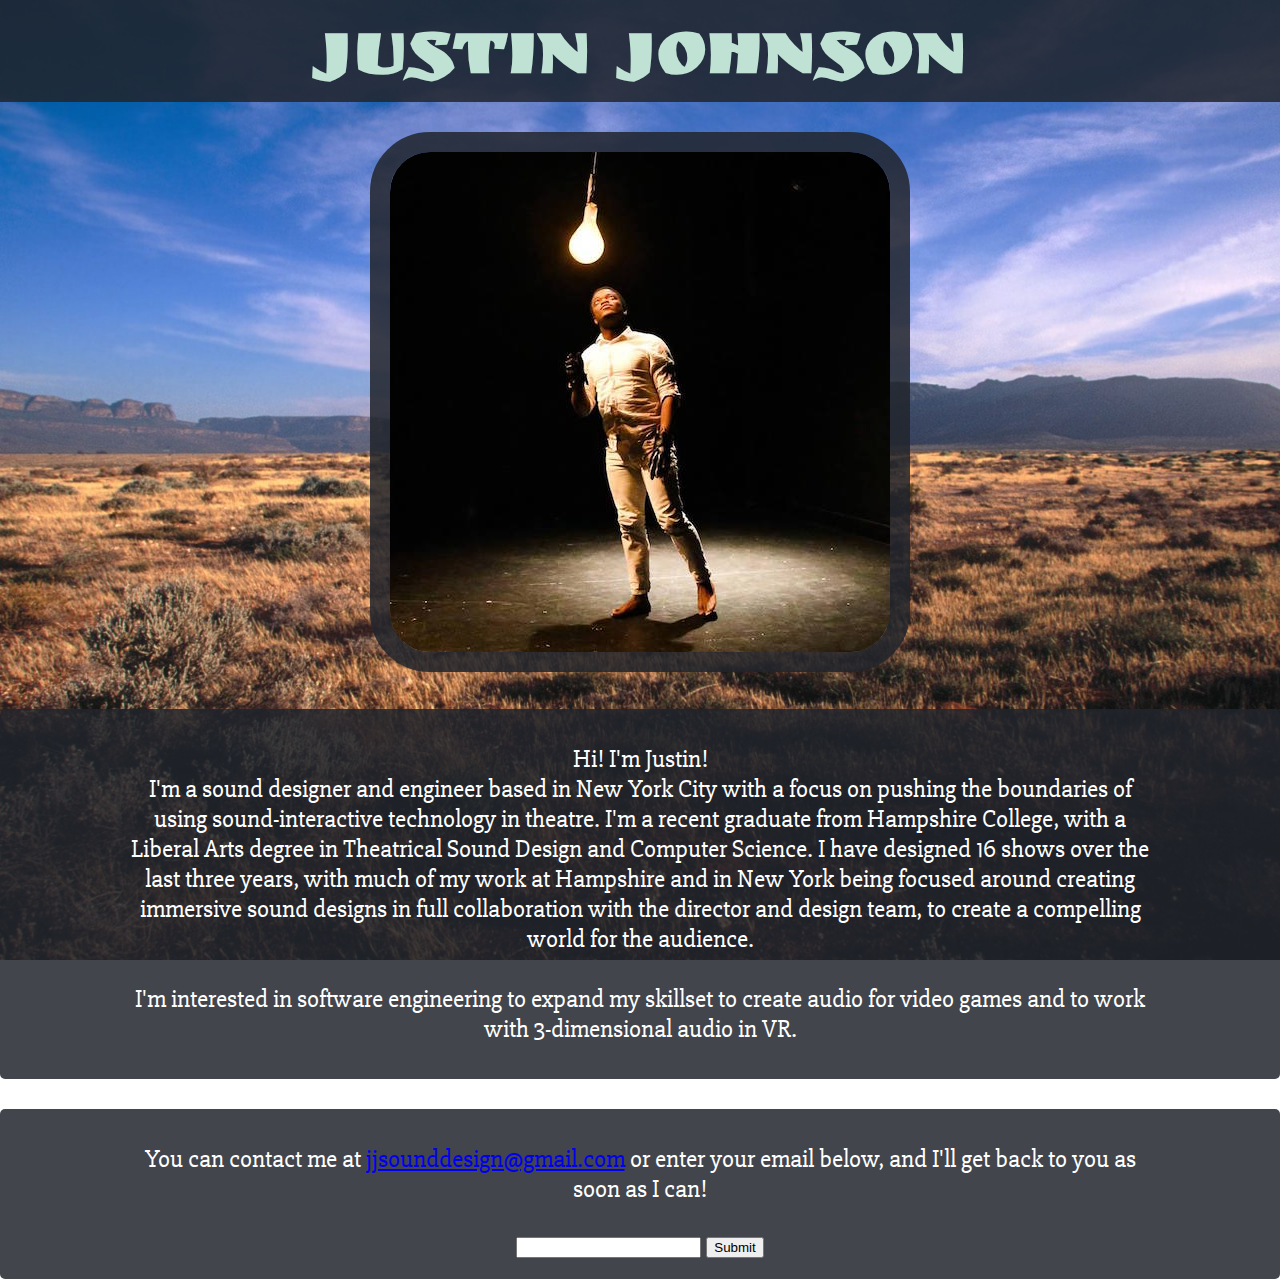
<file: GA WDI Application Project/index.html>
<!DOCTYPE html>
<head>
	<title>Hi! I'm Justin!</title>
	<link href="https://fonts.googleapis.com/css?family=Ruslan+Display|Slabo+27px" rel="stylesheet">
	<link rel="stylesheet" href="styles.css"/>
	<script src="http://ajax.googleapis.com/ajax/libs/jquery/1.8.0/jquery.min.js"></script>
	<script src="script.js"></script>  
</head>
<body>
	<header>
	    <h1>Justin Johnson</h1>
	</header>
	<img src="artsy.jpg">

	<div class="about">
		<p>Hi! I'm Justin!<br/>
			I'm a sound designer and engineer based in New York City with a focus on pushing the boundaries of using sound-interactive technology in theatre. I'm a recent graduate from Hampshire College, with a Liberal Arts degree in Theatrical Sound Design and Computer Science. I have designed 16 shows over the last three years, with much of my work at Hampshire and in New York being focused around creating immersive sound designs in full collaboration with the director and design team, to create a compelling world for the audience.<br/><br/>
			I'm interested in software engineering to expand my skillset to create audio for video games and to work with 3-dimensional audio in VR.
		</p>
	</div>
	<div class="contact">
		<p>
			You can contact me at <a href="mailto:jjsounddesign@gmail.com">jjsounddesign@gmail.com</a> or enter your email below, and I'll get back to you as soon as I can!
		</p>
		<form class="contactForm">
			<input type="email">
			<input type="submit">
		</form>
	</div>
<!--
	<button class="colorButton">CLICK MEEEEE</button>
-->
</body>
</file>
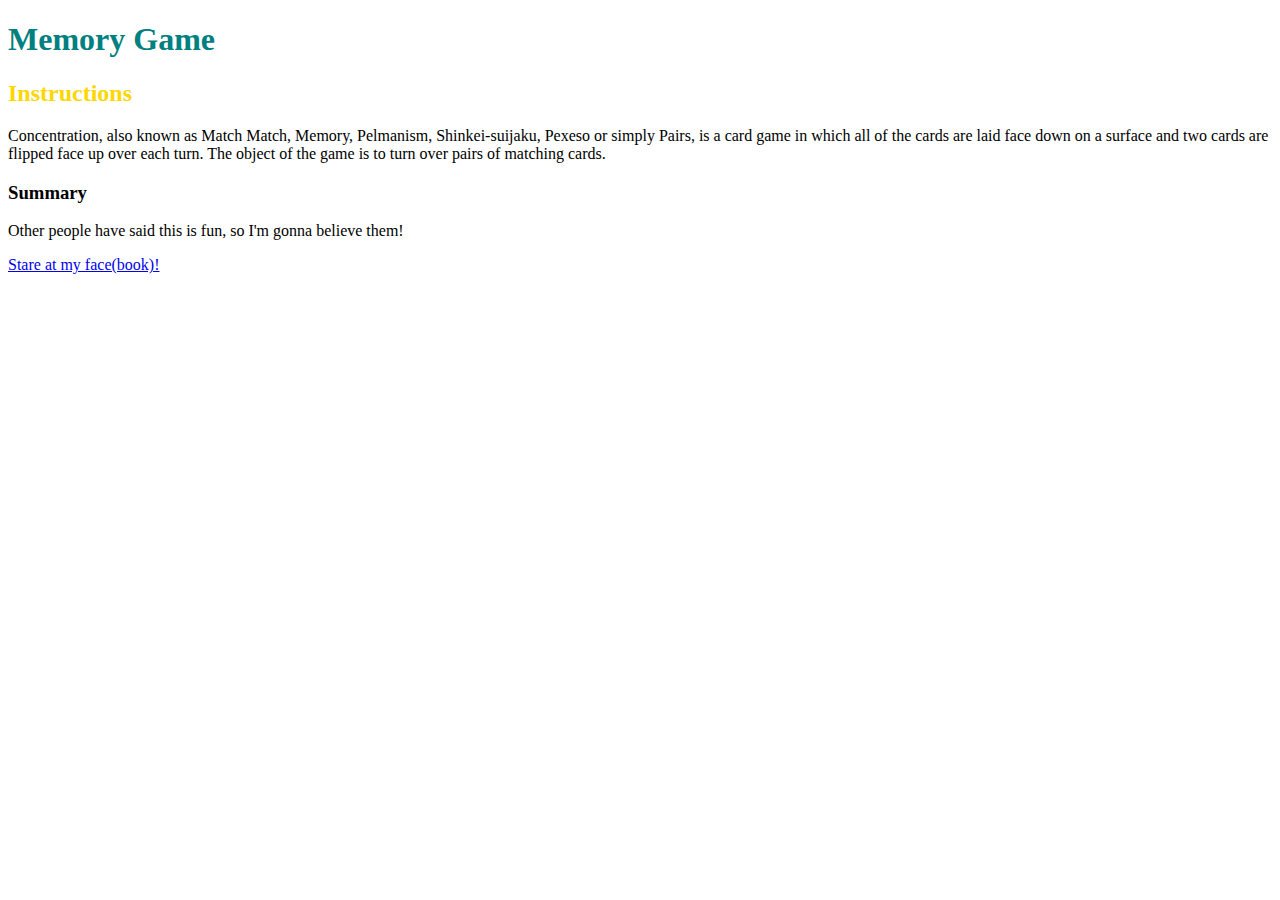
<file: GA WDI Prework/Unit 2 Assignment/index.html>
<!DOCTYPE html>
   <html>
   <head>
		<title>Remember remember...</title>
		<link rel="stylesheet" href="styles.css"/>
   </head>
   <body>
	   <h1>Memory Game</h1>
	   <h2>Instructions</h2>
	   <p>Concentration, also known as Match Match, Memory, Pelmanism, Shinkei-suijaku, Pexeso or simply Pairs, is a card game in which all of the cards are laid face down on a surface and two cards are flipped face up over each turn. The object of the game is to turn over pairs of matching cards.</p>
	   <h3>Summary</h3>
	   <p>Other people have said this is fun, so I'm gonna believe them!</p>
	   <a href="https://www.facebook.com/justin.auguste.johnson">Stare at my face(book)!</a>
   </body>
   </html>
</file>
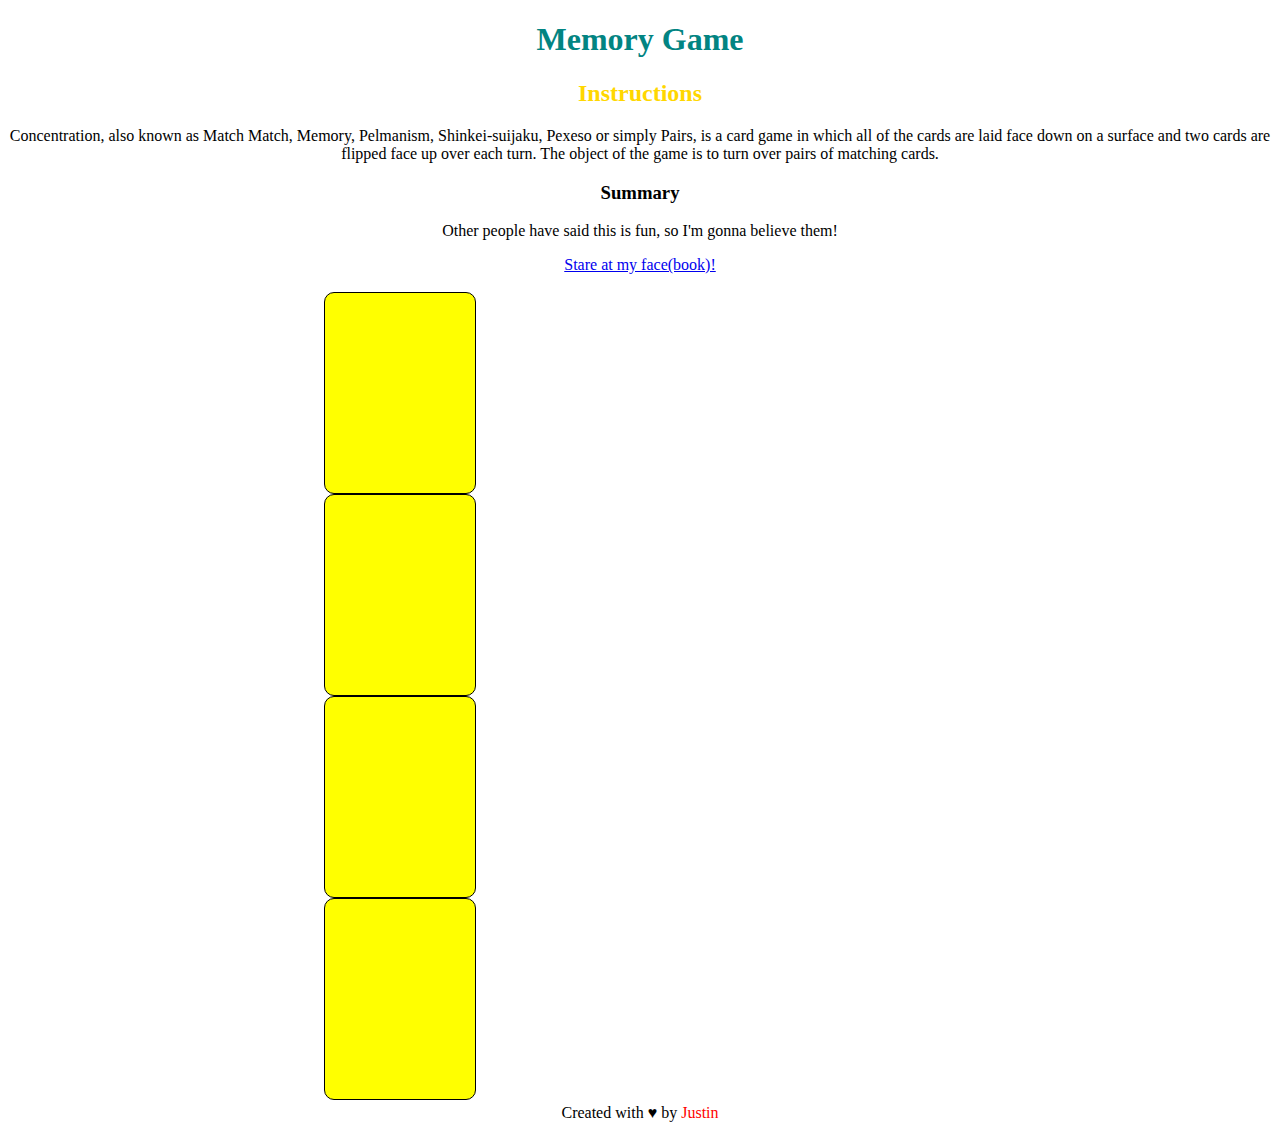
<file: GA WDI Prework/Unit 4 Assignment 2/index.html>
<!DOCTYPE html>
	<html>
	<head>
		<title>Remember remember...</title>
		<link rel="stylesheet" href="style.css"/>
	</head>
	<body>
		<h1>Memory Game</h1>
		<h2>Instructions</h2>
		<p>Concentration, also known as Match Match, Memory, Pelmanism, Shinkei-suijaku, Pexeso or simply Pairs, is a card game in which all of the cards are laid face down on a surface and two cards are flipped face up over each turn. The object of the game is to turn over pairs of matching cards.</p>
		<h3>Summary</h3>
		<p>Other people have said this is fun, so I'm gonna believe them!</p>
		<a href="https://www.facebook.com/justin.auguste.johnson">Stare at my face(book)!</a>
		<br>
		<br>

		<div class="board">
			<div class="card"></div>
			<div class="card"></div>
			<div class="card"></div>
			<div class="card"></div>
		</div>

		<footer>Created with &hearts; by <span class="name">Justin</span></footer>
	</body>
	</html>
</file>
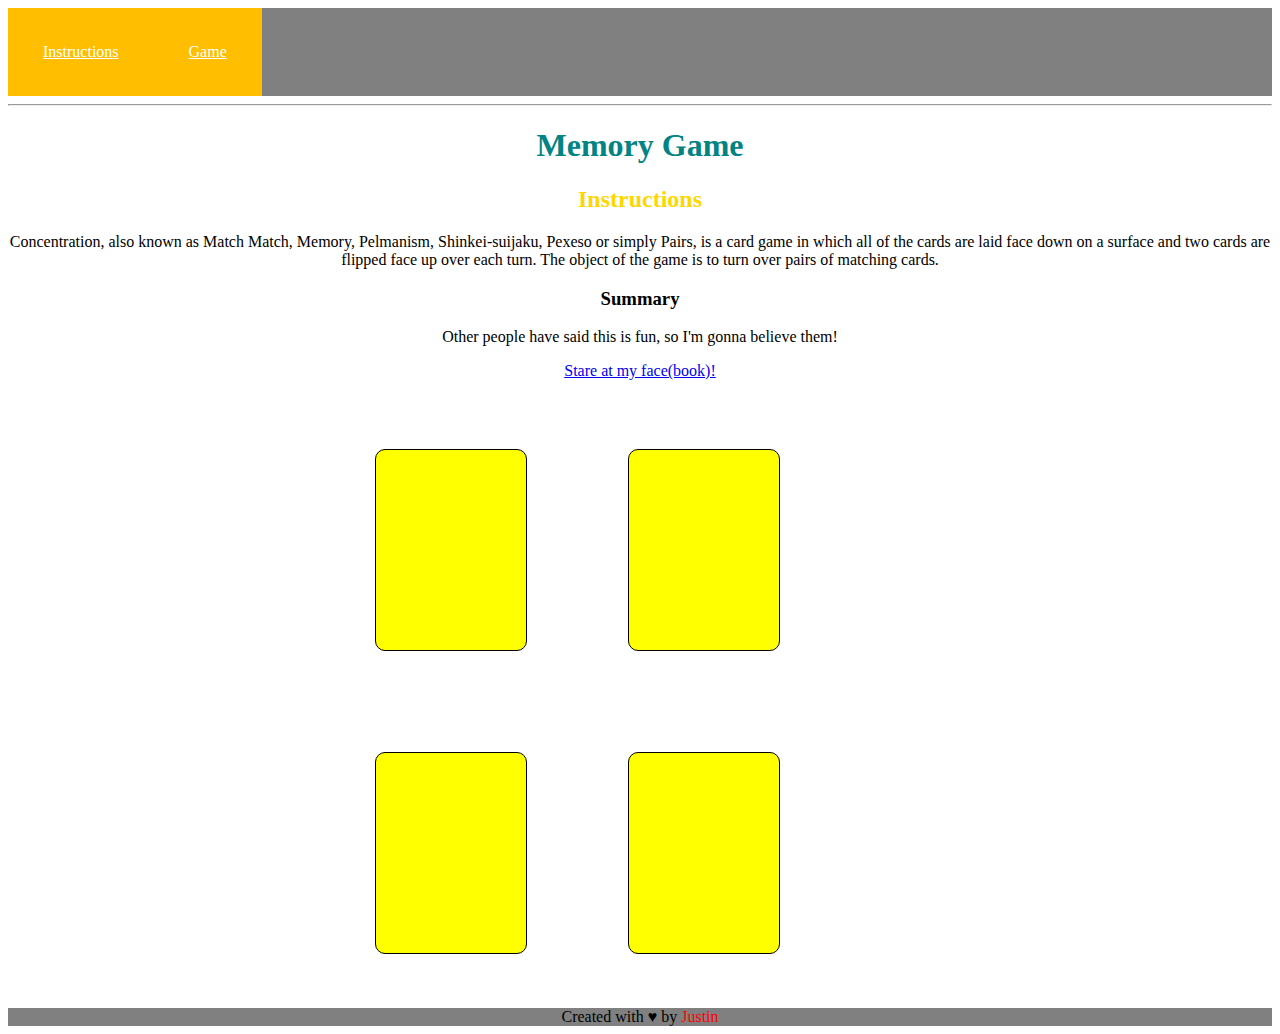
<file: GA WDI Prework/Unit 5 Assignment/index.html>
<!DOCTYPE html>
	<html>
	<head>
		<title>Remember remember...</title>
		<link rel="stylesheet" href="style.css"/>
	</head>
	<body>
		
		<nav class="clearfix">
			<a href="#">Instructions</a>
			<a href="#">Game</a>
		</nav>
		<hr>
		
		<h1>Memory Game</h1>
		<h2>Instructions</h2>
		<p>Concentration, also known as Match Match, Memory, Pelmanism, Shinkei-suijaku, Pexeso or simply Pairs, is a card game in which all of the cards are laid face down on a surface and two cards are flipped face up over each turn. The object of the game is to turn over pairs of matching cards.</p>
		<h3>Summary</h3>
		<p>Other people have said this is fun, so I'm gonna believe them!</p>
		<a href="https://www.facebook.com/justin.auguste.johnson">Stare at my face(book)!</a>
		<br>
		<br>

		<div class="board">
			<div class="card"></div>
			<div class="card"></div>
			<div class="card"></div>
			<div class="card"></div>
		</div>

		<footer>Created with &hearts; by <span class="name">Justin</span></footer>
	</body>
	</html>
</file>
<file: GA WDI Application Project/styles.css>
header {
	text-align: center;
	background-color: rgba(33, 37, 43, 0.85);
	color: white;
	margin: 0 auto;
}

img{
	padding: 0 0 0 0;
	margin: 30px 0 0 0;
	border: 20px solid rgba(33, 37, 43, 0.85);
	border-radius: 60px;	
}

body{
	font-family: 'Slabo 27px', serif;
	font-size: 25px;
	color: white;
	background: url(background_vista_color.jpg) no-repeat fixed; 
	-webkit-background-size: cover;
	-moz-background-size: cover;
	-o-background-size: cover;
	background-size: cover;
	text-align: center;
	margin: 0 auto;
}

h1 {
	font-family: 'Ruslan Display', cursive;
	text-align: center;
	font-size: 75px;
	color: #c0e2d4;
	margin: 0 0 0 0;
	padding: 20px 0 0 0;
}

.about{
	background-color: rgba(33, 37, 43, 0.85);
	padding: 10px 10% 10px 10%; 
	margin: 30px 0 0 0;
	border-radius: 5px;	
}

.contact{
	background-color: rgba(33, 37, 43, 0.85);
	padding: 10px 10% 20px 10%; 
	margin: 30px 0 0 0;
	border-radius: 5px;	
}


.contactForm{
	margin: 0 0 0 0;
	padding: 0 0 0 0;
}
</file>
<file: GA WDI Prework/Unit 2 Assignment/styles.css>
h1{
	color: teal;
}

h2{
	color: gold;
}
</file>
<file: GA WDI Prework/Unit 4 Assignment 2/style.css>
body{
	text-align: center;
}

h1{
	color: rgb(2, 132, 130);
}

h2{
	color: #ffd700;
}

.board{
	height: 80%;
	width: 50%;
	display: inline-block;
}

.card{
	height: 200px;
	width: 150px;
	border: 1px solid black;
	border-radius: 10px;
	background-color: yellow;
}

.name{
	color: #ff0000;
}
</file>
<file: GA WDI Prework/Unit 5 Assignment/style.css>
body{
	text-align: center;
}

nav{
	background-color: #808080;

}

nav a{
	background-color: #ffbf00;
	color: white;
	padding: 35px;
	display: block;
	float: left;
}

a:hover{
	background-color: #ee5f3c;
}

.clearfix:after {
    visibility: hidden;
    display: block;
    content: " ";
    clear: both;
    height: 0;
    font-size: 0;
}

h1{
	color: rgb(2, 132, 130);
}

h2{
	color: #ffd700;
}

.board{
	height: 80%;
	width: 50%;
	display: inline-block;
}

.card{
	height: 200px;
	width: 150px;
	border: 1px solid black;
	border-radius: 10px;
	background-color: yellow;
	float: left;
	margin: 8%;
}

.name{
	color: #ff0000;
}

footer{
	background-color: #808080;
}
</file>
